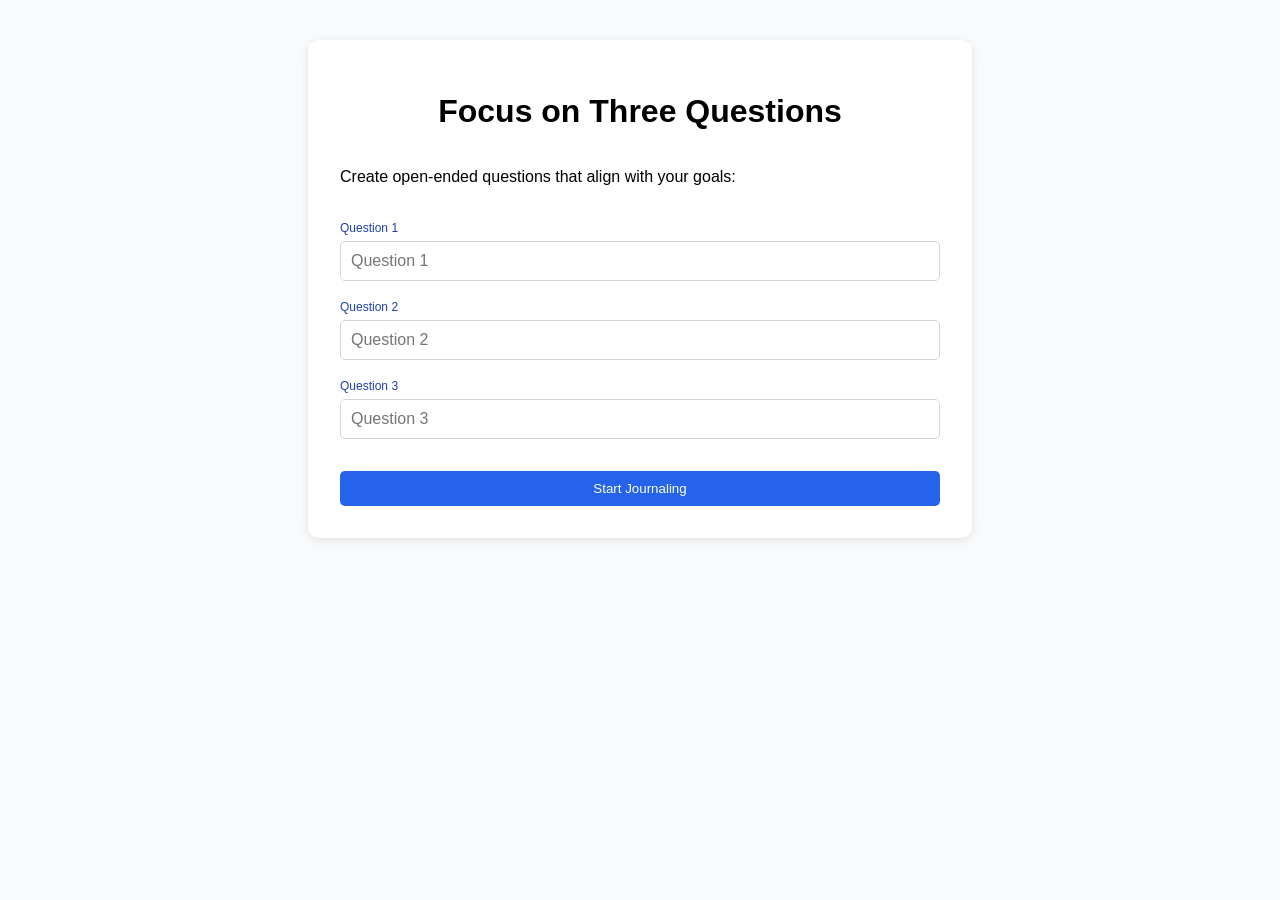
<file: index.html>
<!doctype html>
<html lang="en">
    <head>
        <meta charset="UTF-8" />
        <meta name="viewport" content="width=device-width, initial-scale=1.0" />
        <title>Your Reflection Journal</title>
        <link rel="stylesheet" href="style.css" />
    </head>
    <body>
        <main class="container">
            <h1>Focus on Three Questions</h1>
            <p>Create open-ended questions that align with your goals:</p>

            <ol>
                <li><input type="text" id="q1" placeholder="Question 1" /></li>
                <li><input type="text" id="q2" placeholder="Question 2" /></li>
                <li><input type="text" id="q3" placeholder="Question 3" /></li>
            </ol>

            <button id="startBtn">Start Journaling</button>
        </main>

        <script>
            // Questions editable when user goes back

            document.addEventListener("DOMContentLoaded", () => {
                const savedQuestions = JSON.parse(localStorage.getItem("journalQuestions")) || [];

                if (savedQuestions.length) {
                    document.getElementById("q1").value = savedQuestions[0].question || "";
                    document.getElementById("q2").value = savedQuestions[1].question || "";
                    document.getElementById("q3").value = savedQuestions[2].question || "";
                }
            });
            document.getElementById("startBtn").addEventListener("click", () => {
                const questions = [
                    { question: document.getElementById("q1").value.trim() },
                    { question: document.getElementById("q2").value.trim() },
                    { question: document.getElementById("q3").value.trim() },
                ];

                // Basic validation
                if (questions.some((q) => q.question === "")) {
                    alert("Please fill in all 3 questions.");
                    return;
                }

                // Save to localStorage
                localStorage.setItem("journalQuestions", JSON.stringify(questions));

                // Redirect to main journal page
                window.location.href = "prompts.html";
            });
        </script>
    </body>
</html>
</file>
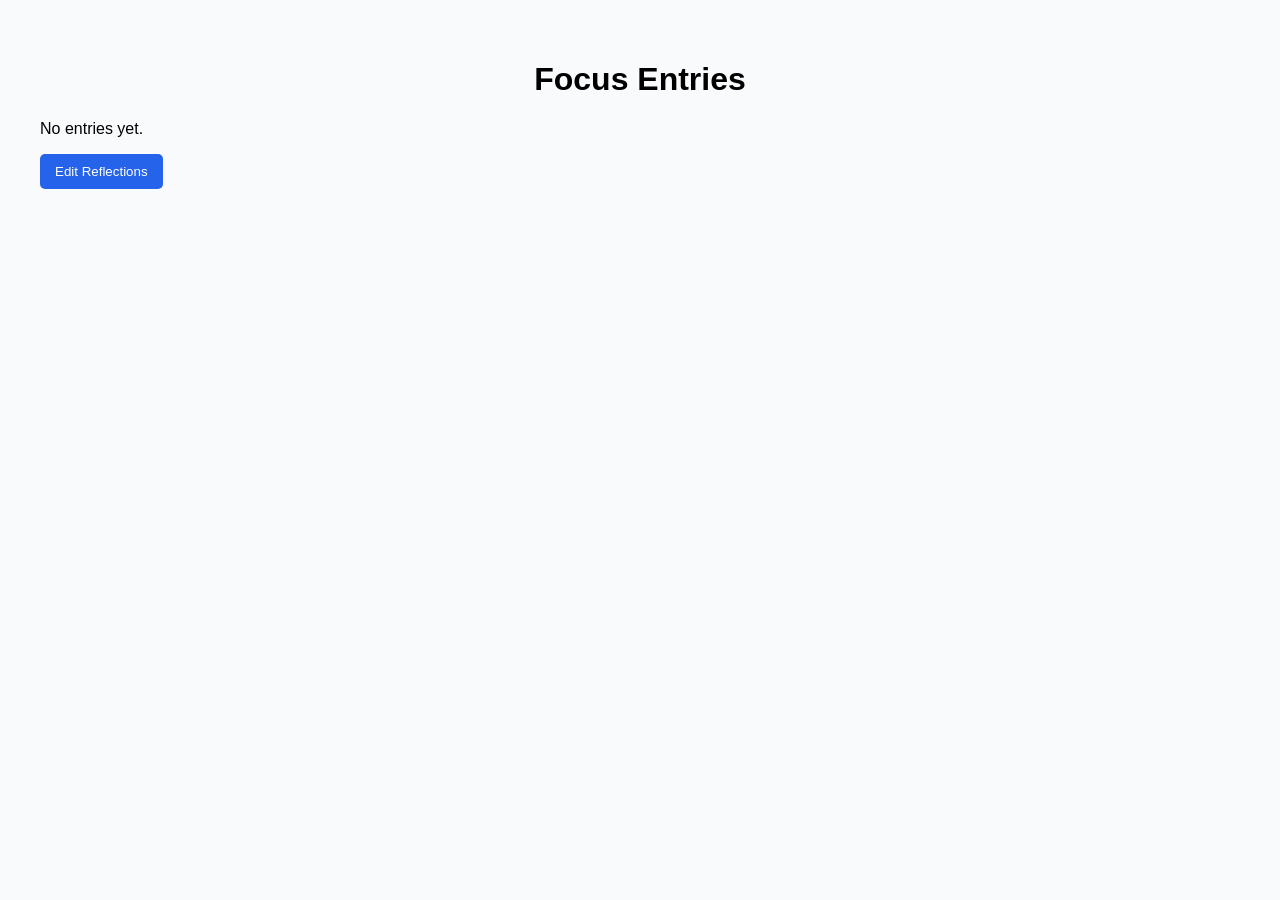
<file: entries.html>
<!doctype html>
<html lang="en">
    <head>
        <meta charset="UTF-8" />
        <meta name="viewport" content="width=device-width, initial-scale=1.0" />
        <title>Your Reflection Journal</title>
        <link rel="stylesheet" href="style.css" />
    </head>
    <body>
        <h1>Focus Entries</h1>
        <main>
            <div id="entriesContainer"></div>
            <button onclick="window.location.href = 'prompts.html'">Edit Reflections</button>
        </main>

        <script src="script.js"></script>
    </body>
</html>
</file>
<file: style.css>
/* style.css */
body {
  font-family: Arial, sans-serif;
  background: #f8fafc;
  padding: 2rem;
}

.container {
  display: flex;
  flex-direction: column;
  justify-content: left;
  background: white;
  max-width: 600px;
  margin: auto;
  padding: 2rem;
  border-radius: 10px;
  box-shadow: 0 2px 10px rgba(0, 0, 0, 0.1);
}

h1 {
  text-align: center;
}

textarea {
  max-width: 575px;
  width: 100%;
  height: 400px;
  margin-top: 10px 2em;
  padding: 10px;
  border-radius: 5px;
  font-size: 1rem;
}

.buttons {
  margin-top: 15px;
  display: flex;
  justify-content: space-between;
}

.buttons-extra {
  margin-bottom: 15px;
  display: flex;
  justify-content: space-around;
}

button {
  background-color: #2563eb;
  color: white;
  border: none;
  padding: 10px 15px;
  border-radius: 5px;
  cursor: pointer;
}

button:hover {
  background-color: #1e40af;
}

#downloadBtn,
#clearBtn,
#backBtn {
  margin-top: 2em;
}

#status {
  margin-top: 10px;
  font-size: 0.9rem;
  color: #555;
  text-align: center;
}

/* Progress Bar */
#progress-container {
  width: 100%;
  height: 12px;
  background-color: #e5e7eb; /* light gray */
  border-radius: 10px;
  overflow: hidden;
  margin: 1rem 0;
}

#progress-bar {
  width: 0%;
  height: 100%;
  background-color: #2563eb; /* blue */
  transition: width 0.4s ease;
}

/* Landing Page - Questions */

.tag {
  margin: 0 auto;
}

ol {
  padding-left: 0px;
  margin-left: 0px;
  list-style-position: inside;
}

li {
  margin-bottom: 1rem;
}

ol li::marker {
  content: "Question " counter(list-item);
  font-size: 0.75rem;
  color: #1e40af;
}

input {
  width: 100%;
  padding: 10px;
  border-radius: 5px;
  border: 1px solid #d1d5db;
  font-size: 1rem;
  margin-top: 5px;
  box-sizing: border-box;
}

input:focus {
  outline: none;
  border-color: #2563eb;
}

.start-btn {
  margin-top: 1.5rem;
  display: flex;
  justify-content: center;
}

.subtitle {
  text-align: center;
  color: #555;
  font-size: 0.95rem;
  margin-bottom: 1rem;
}
</file>
